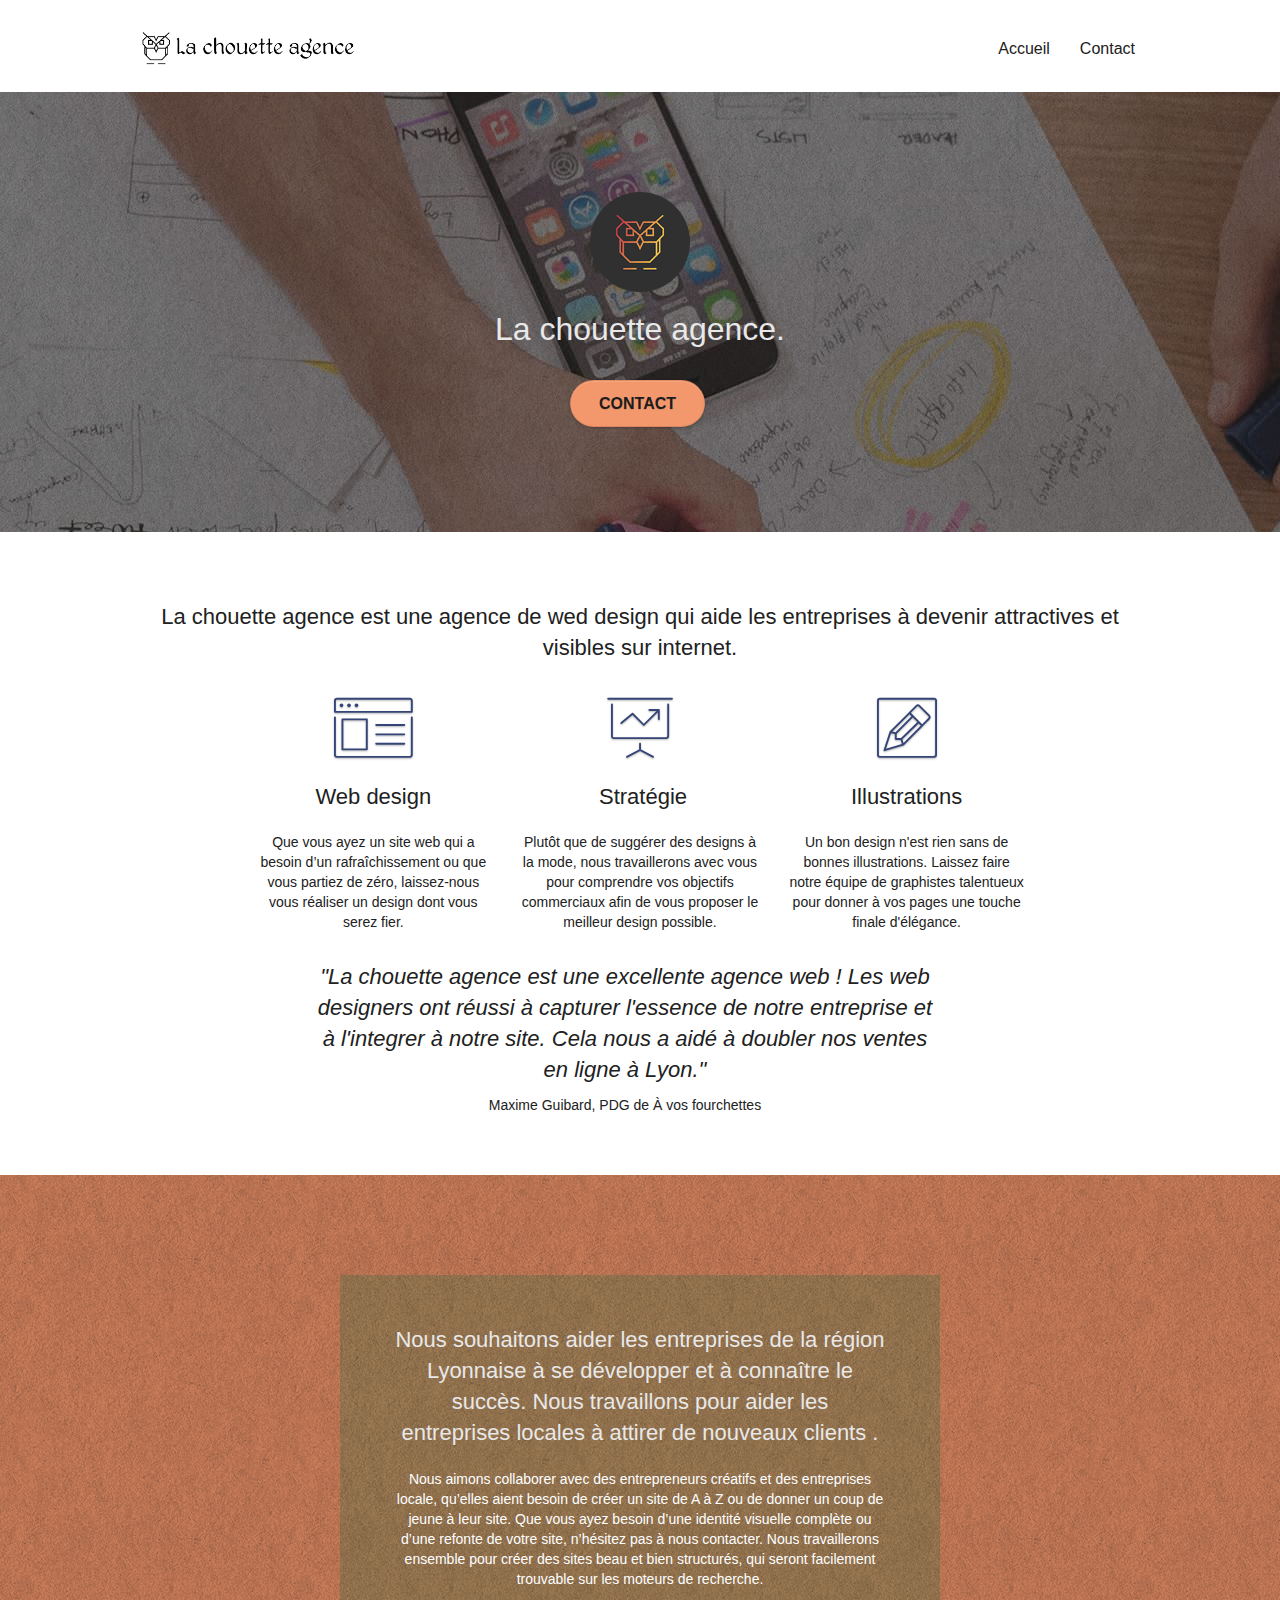
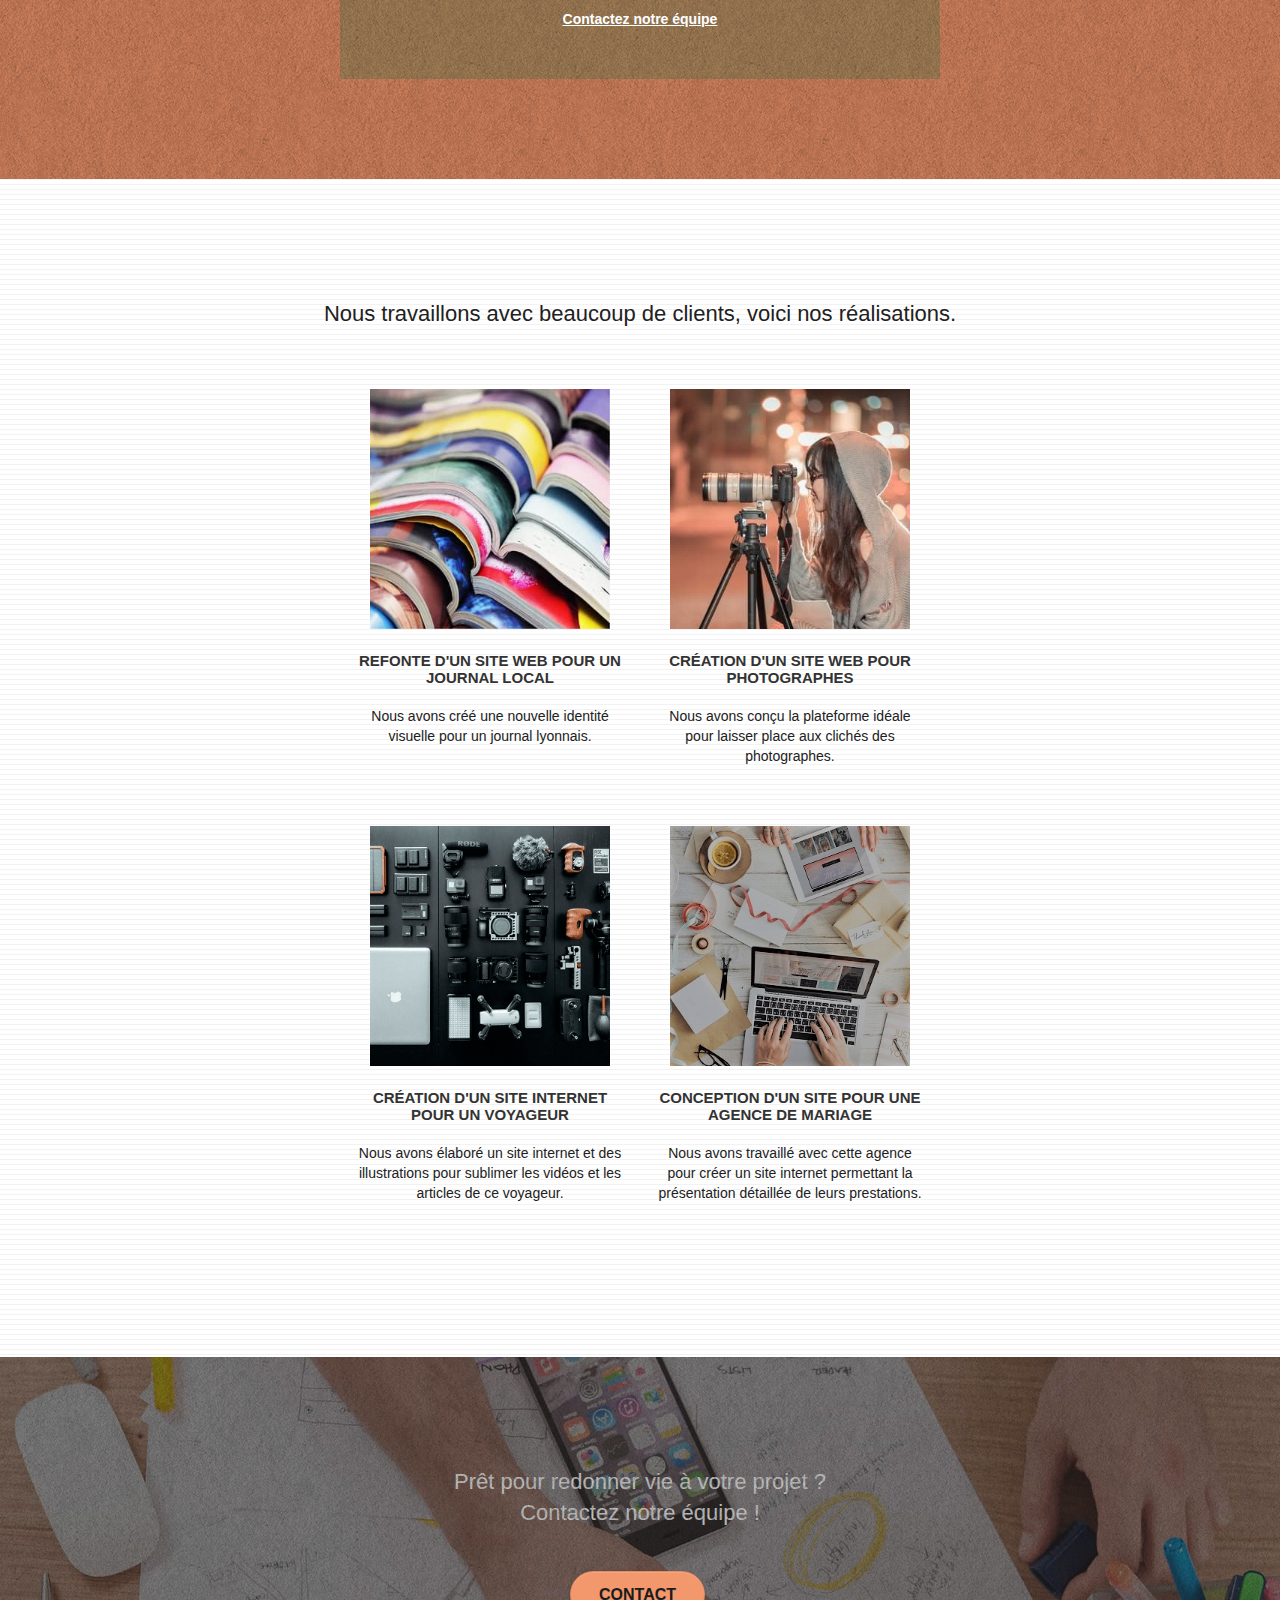
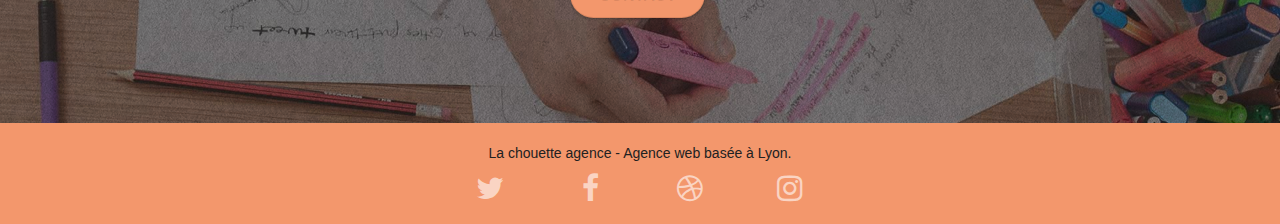
<file: index.html>
<!doctype html>
<html lang="fr">

<head>
	<meta charset="utf-8">
	<meta name="description"
		content="La chouette agence est une agence de web design qui aide les entreprises à devenir attractives et visibles sur internet">
	<meta name="viewport" content="width=device-width, initial-scale=1.0, viewport-fit=cover">
	<link rel="shortcut icon" type="image/png" href="favicon.jpg">

	<link rel="stylesheet" type="text/css" href="./css/bootstrap.css">
	<link rel="stylesheet" type="text/css" href="style.css">
	<link rel="stylesheet" type="text/css" href="./css/font-awesome.css">
	<link rel="stylesheet" type="text/css" href="./css/et-line.css">


	<script src="./js/jquery-2.1.0.js"></script>
	<script src="./js/bootstrap.js"></script>
	<script src="./js/blocs.js"></script>
	<script defer src="./js/jquery.touchSwipe.js"></script>
	<script src="./js/gmaps.js"></script>

	<title>La chouette agence</title>


	<!-- Analytics -->

	<!-- Analytics END -->

</head>

<body>
	<!-- Principal conteneur -->
	<main class="page-container">

		<!-- bloc-0 -->
		<header class="bloc bgc-white l-bloc " id="bloc-0">
			<div class="container bloc-sm">
				<nav class="navbar row">
					<div class="navbar-header">
						<a class="navbar-brand" href="index.html"><img src="img/la-chouette-agence.png"
								alt="logo du site en forme de chouette" height="40" /></a>
						<button id="nav-toggle" type="button" class="ui-navbar-toggle navbar-toggle"
							data-toggle="collapse" data-target=".navbar-1" aria-label="Toggle navigation">
							<span class="sr-only">Toggle navigation</span>
							<span class="icon-bar"></span>
							<span class="icon-bar"></span>
							<span class="icon-bar"></span>
						</button>
					</div>
					<div class="collapse navbar-collapse navbar-1 special-dropdown-nav">
						<ul class="site-navigation nav navbar-nav">
							<li>
								<a href="index.html">Accueil</a>
							</li>
							<li>
							</li>
							<li>
								<a href="contact.html">Contact</a>
							</li>
						</ul>
					</div>
				</nav>
			</div>
		</header>
		<!-- bloc-0 END -->

		<!-- bloc-1-presentation -->
		<section class="bloc bgc-dark-slate-blue bg-banniere d-bloc bg-t-edge bloc-bg-texture texture-paper b-parallax"
			id="bloc-1-hero">
			<div class="container bloc-lg">
				<div class="row tight-width-whitespace">
					<div class="col-sm-12">
						<img src="img/logo.png" class="center-block image-resize-mode" width="100"
							alt="logo du site en forme de chouette" />
						<h1 class="text-center hero-bloc-text tc-white ">
							La chouette agence.
						</h1>
						<div class="text-center">
							<a href="contact.html" class="btn btn-lg btn-clean btn-rd cta-hero btn-atomic-tangerine"
								id="cta-hero">Contact</a>
						</div>
					</div>
				</div>
			</div>
		</section>
		<!-- bloc-1-presentation END -->

		<!-- bloc-2-services -->
		<section class="bloc bgc-white l-bloc" id="bloc-2-services">
			<div class="container bloc-md">
				<div class="row">
					<div class="col-sm-12 text-center">
						<h2>La chouette agence est une agence de wed design qui aide les entreprises à devenir
							attractives et visibles sur internet. </h2>
					</div>
				</div>
				<div class="row voffset-lg med-width-whitespace">
					<div class="col-sm-4">
						<div class="text-center">
							<span class="et-icon-browser sm-shadow icon-dark-slate-blue icons icon-lg"></span>
						</div>
						<h2 class="mg-md text-center">
							Web design
						</h2>
						<p class="text-center ">
							Que vous ayez un site web qui a besoin d&rsquo;un rafraîchissement ou que vous partiez de
							zéro, laissez-nous vous réaliser un design dont vous serez fier.
						</p>
					</div>
					<div class="col-sm-4">
						<div class="text-center">
							<span class="et-icon-presentation sm-shadow icon-dark-slate-blue icons icon-lg"></span>
						</div>
						<h2 class="mg-md text-center">
							&nbsp;Stratégie
						</h2>
						<p class="text-center ">
							Plutôt que de suggérer des designs à la mode, nous travaillerons avec vous pour comprendre
							vos objectifs commerciaux afin de vous proposer le meilleur design possible.<br>
						</p>
					</div>
					<div class="col-sm-4">
						<div class="text-center">
							<span class="et-icon-edit sm-shadow icon-dark-slate-blue icons icon-lg"></span>
						</div>
						<h2 class="mg-md text-center">
							Illustrations
						</h2>
						<p class="text-center ">
							Un bon design n'est rien sans de bonnes illustrations. Laissez faire notre équipe de
							graphistes talentueux pour donner à vos pages une touche finale d'élégance.
						</p>
					</div>
				</div>
				<div class="row col-sm-12 text-center">
					<div class="col-xs-12 col-md-8 col-md-offset-2 text-center">
						<h2 class="italic">"La chouette agence est une excellente agence web ! Les web designers ont
							réussi à capturer l'essence de notre entreprise et à l'integrer à notre site. Cela nous a
							aidé à doubler nos ventes en ligne à Lyon."</h2>
						<p>Maxime Guibard, PDG de À vos fourchettes</p>
					</div>
				</div>
			</div>
		</section>
		<!-- bloc-2-services END -->

		<!-- bloc-3-what-i-do -->
		<section
			class="bloc tc-white bgc-atomic-tangerine bg-presentation d-bloc bloc-bg-texture texture-paper b-parallax"
			id="bloc-3-what-i-do">
			<div class="container bloc-lg">
				<div class="row tight-width-whitespace black-background">
					<div class="col-sm-12">
						<h2 class="mg-md text-center tc-white">
							Nous souhaitons aider les entreprises de la région Lyonnaise à se développer et à connaître
							le succès. Nous travaillons pour aider les entreprises locales à attirer de nouveaux clients
							.<br>
						</h2>
						<p class="text-center white">
							Nous aimons collaborer avec des entrepreneurs créatifs et des entreprises locale, qu’elles
							aient besoin de créer un site de A à Z ou de donner un coup de jeune à leur site. Que vous
							ayez besoin d’une identité visuelle complète ou d’une refonte de votre site, n’hésitez pas à
							nous contacter. Nous travaillerons ensemble pour créer des sites beau et bien structurés,
							qui seront facilement trouvable sur les moteurs de recherche. <br><br><a
								class="ltc-white bold-link" href="contact.html">Contactez notre équipe</a><br>
						</p>
					</div>
				</div>
			</div>
		</section>
		<!-- bloc-3-what-i-do END -->

		<!-- bloc-4-portfolio -->
		<section class="bloc bgc-white bg-lines-h2-bg bg-repeat l-bloc" id="bloc-4-portfolio">
			<div class="container bloc-lg">
				<div class="row">
					<div class="col-sm-12 text-center">
						<h2>Nous travaillons avec beaucoup de clients, voici nos réalisations.</h2>
					</div>
				</div>
				<div class="row tight-width-whitespace portfolio-row">
					<div class="col-sm-6">
						<a href="#" data-lightbox="img/1.jpg" class="col-md-12" data-gallery-id="gallery-1"
							data-caption="Refonte d'un site web pour un journal local" data-frame="snapshot-lb"><img
								src="img/1.jpg" alt="Livres sur le design" class="img-responsive portfolio-thumb" /></a>
						<h3 class="mg-md text-center">
							Refonte d'un site web pour un journal local
						</h3>
						<p class="text-center">
							Nous avons créé une nouvelle identité visuelle pour un journal lyonnais.
						</p>
					</div>
					<div class="col-sm-6">
						<a href="#" data-lightbox="img/2.jpg" class="col-md-12" data-gallery-id="gallery-1"
							data-caption="Création d'un site web pour photographes" data-frame="snapshot-lb"><img
								src="img/2.jpg" class="img-responsive portfolio-thumb"
								alt="Une photographe fait une prise de vue" /></a>
						<h3 class="mg-md text-center">
							Création d'un site web pour photographes
						</h3>
						<p class="text-center">
							Nous avons conçu la plateforme idéale pour laisser place aux clichés des photographes.
						</p>
					</div>
				</div>
				<div class="row tight-width-whitespace portfolio-row">
					<div class="col-sm-6">
						<a href="#" data-lightbox="img/3.png" class="col-md-12" data-gallery-id="gallery-1"
							data-caption="Création d'un site internet pour un voyageur" data-frame="snapshot-lb"><img
								src="img/3.png" class="img-responsive portfolio-thumb"
								alt="Apareil photo, ojectifs photos, ordinateur, drone posés sur une table" /></a>
						<h3 class="mg-md text-center">
							Création d'un site internet pour un voyageur
						</h3>
						<p class="text-center">
							Nous avons élaboré un site internet et des illustrations pour sublimer les vidéos et les
							articles de ce voyageur.
						</p>
					</div>
					<div class="col-sm-6">
						<a href="#" data-lightbox="img/4.png" class="col-md-12" data-gallery-id="gallery-1"
							data-caption="Conception d'un site pour une agence de mariage" data-frame="snapshot-lb"><img
								src="img/4.png" class="img-responsive portfolio-thumb"
								alt="Deux personnes en train de travailler sur une table avec un ordinateur et une tablette" /></a>
						<h3 class="mg-md text-center">
							Conception d'un site pour une agence de mariage
						</h3>
						<p class="text-center">
							Nous avons travaillé avec cette agence pour créer un site internet permettant la
							présentation détaillée de leurs prestations.
						</p>
					</div>
				</div>
			</div>
		</section>
		<!-- bloc-4-portfolio END -->

		<!-- bloc-5-cta -->
		<section class="bloc bgc-dark-slate-blue bg-banniere d-bloc bloc-bg-texture texture-paper" id="bloc-5-cta">
			<div class="container bloc-lg">
				<div class="row">
					<h2 class="mg-md text-center tc-white">
						Prêt pour redonner vie à votre projet ?<br>Contactez notre équipe !
					</h2>
					<div class="col-sm-12 text-center">
						<a href="contact.html"
							class="btn btn-atomic-tangerine btn-clean btn-rd btn-lg cta-hero">Contact</a>
					</div>
				</div>
			</div>
		</section>
		<!-- bloc-5-cta END -->

		<!-- Footer - bloc-8 -->
		<footer class="bloc bgc-atomic-tangerine d-bloc" id="bloc-8">
			<div class="container bloc-sm">
				<div class="row">
					<div class="col-sm-12">
						<p class="text-center black">
							La chouette agence - Agence web basée à Lyon.<br>
						</p>
						<div class="row row-no-gutters social">
							<div class="col-sm-3">
								<div class="text-center">
									<a title="Twitter" aria-label="voir notre page Twitter" class="social"
										href="index.html"><span class="fa fa-twitter icon-md"></span></a>
								</div>
							</div>
							<div class="col-sm-3">
								<div class="text-center">
									<a title="Facebook" aria-label="voir notre page Facebook" class="social"
										href="index.html"><span class="fa fa-facebook icon-md"></span></a>
								</div>
							</div>
							<div class="col-sm-3">
								<div class="text-center">
									<a title="Dribble" aria-label="voir notre page Dribbble" class="social"
										href="index.html"><span class="fa fa-dribbble icon-md"></span></a>
								</div>
							</div>
							<div class="col-sm-3">
								<div class="text-center">
									<a title="Instagram" aria-label="voir notre page Instagram" class="social"
										href="index.html"><span class="fa fa-instagram icon-md"></span></a>
								</div>
							</div>
						</div>
					</div>
				</div>
			</div>
		</footer>
		<!-- Footer - bloc-8 END -->

	</main>
	<!-- Principal conteneur END -->


</body>

</html>
</file>
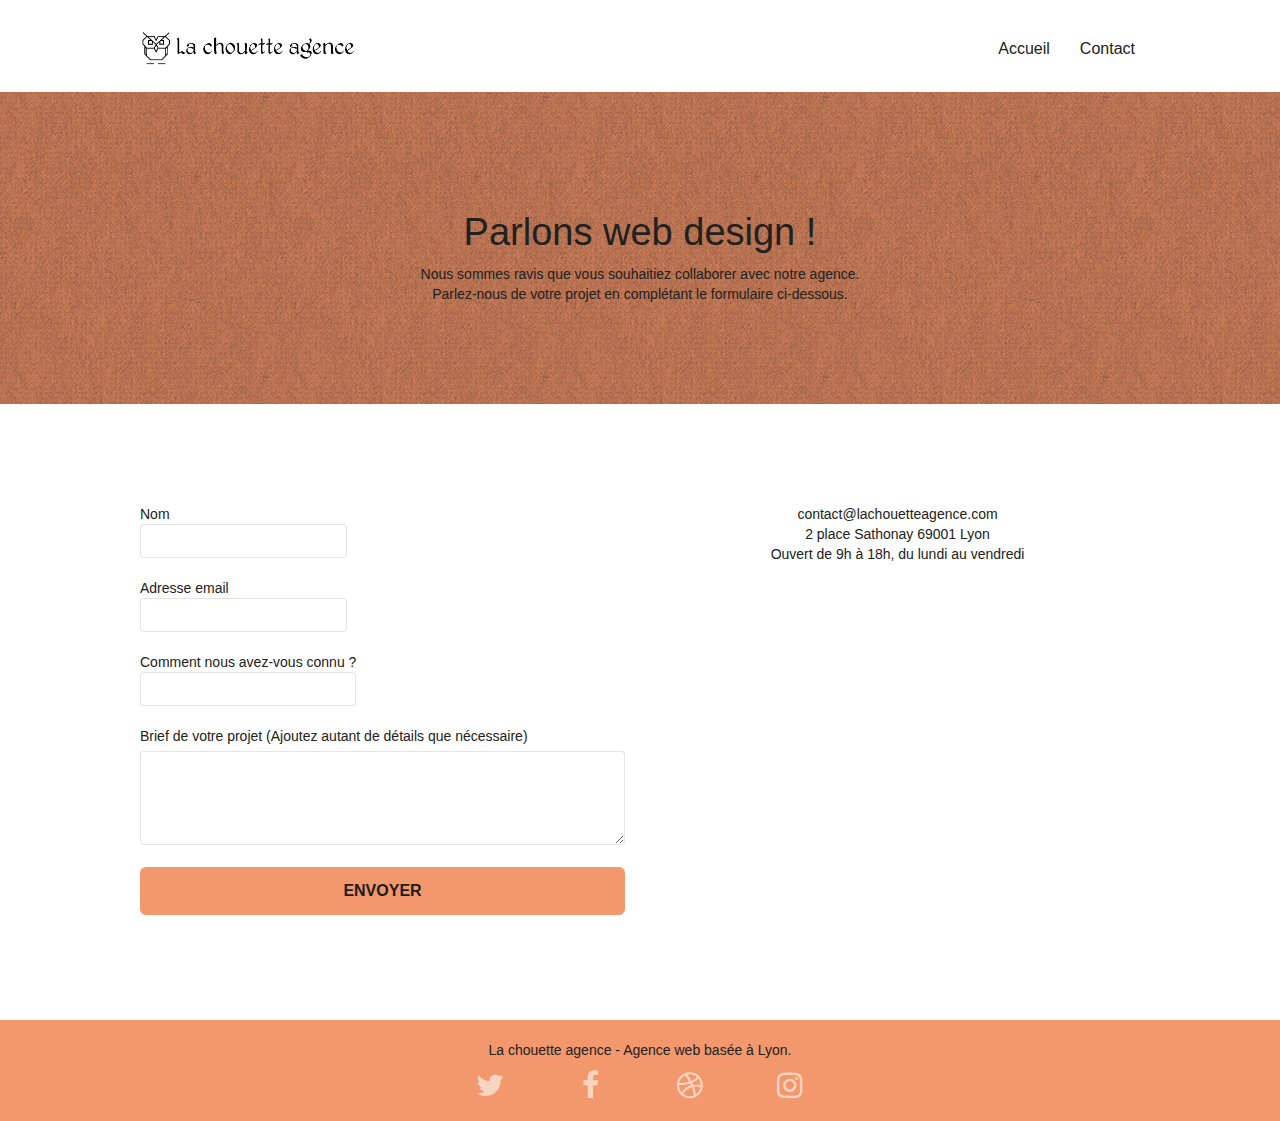
<file: contact.html>
<!doctype html>
<html lang="fr">

<head>
	<meta charset="utf-8">
	<meta name="description" content="Parlons web desgin, prenez contact avec nous">
	<meta name="viewport" content="width=device-width, initial-scale=1.0, viewport-fit=cover">
	<link rel="shortcut icon" type="image/png" href="favicon.jpg">

	<link rel="stylesheet" type="text/css" href="./css/bootstrap.css">
	<link rel="stylesheet" type="text/css" href="style.css">
	<link rel="stylesheet" type="text/css" href="./css/font-awesome.css">
	<link rel="stylesheet" type="text/css" href="./css/et-line.css">


	<script src="./js/jquery-2.1.0.js"></script>
	<script src="./js/bootstrap.js"></script>
	<script src="./js/blocs.js"></script>
	<script src="./js/jqBootstrapValidation.js"></script>
	<script src="./js/formHandler.js"></script>



	<title>Contact</title>


	<!-- Analytics -->

	<!-- Analytics END -->

</head>

<body>
	<!-- Principal conteneur -->
	<main class="page-container">

		<!-- bloc-0 -->
		<header class="bloc bgc-white l-bloc" id="bloc-0">
			<div class="container bloc-sm">
				<nav class="navbar row">
					<div class="navbar-header">
						<a class="navbar-brand" href="index.html"><img src="img/la-chouette-agence.png"
								alt="logo du site en forme de chouette" height="40" /></a>
						<button id="nav-toggle" type="button" class="ui-navbar-toggle navbar-toggle"
							data-toggle="collapse" data-target=".navbar-1" aria-label="Toggle navigation">
							<span class="sr-only">Toggle navigation</span>
							<span class="icon-bar"></span>
							<span class="icon-bar"></span>
							<span class="icon-bar"></span>
						</button>
					</div>
					<div class="collapse navbar-collapse navbar-1 special-dropdown-nav">
						<ul class="site-navigation nav navbar-nav">
							<li>
								<a href="index.html">Accueil</a>
							</li>
							<li>
							</li>
							<li>
								<a href="contact.html">Contact</a>
							</li>
						</ul>
					</div>
				</nav>
			</div>
		</header>
		<!-- bloc-0 END -->
		<section>
			<!-- bloc-6 -->
			<div class="bloc bg-dots-bg bg-repeat bgc-atomic-tangerine d-bloc bloc-bg-texture texture-paper"
				id="bloc-6">
				<div class="container bloc-lg contact-txt">
					<div class="row">
						<div class="col-sm-12">
							<h1 class="text-center hero-bloc-text black">
								Parlons web design !
							</h1>
							<p class="text-center mg-lg black tight-width-whitespace">
								Nous sommes ravis que vous souhaitiez collaborer avec notre agence.<br>
								Parlez-nous de votre projet en complétant le formulaire ci-dessous.
							</p>
						</div>
					</div>
				</div>
			</div>
			<!-- bloc-6 END -->

			<!-- bloc-7 -->
			<div class="bloc bgc-white l-bloc" id="bloc-7">
				<div class="container bloc-lg">
					<div class="row">
						<div class="col-sm-6">
							<form id="form_1" novalidate>
								<div class="form-group">
									<label>
										Nom
										<input id="name" class="form-control" required/>
									</label>
								</div>
								<div class="form-group">
									<label>
										Adresse email
										<input id="email" class="form-control" type="email" required/>
									</label>
								</div>
								<div class="form-group">
									<label>
										Comment nous avez-vous connu ?
										<input class="form-control" type="email" required id="heard-from-us"/>
									</label>
								</div>
								<div class="form-group">
									<label>
										Brief de votre projet (Ajoutez autant de détails que nécessaire)<br>
									</label>
									<textarea id="message" class="form-control" rows="4" cols="50" required></textarea>
								</div>
								<button class="bloc-button btn btn-lg btn-block cta-hero btn-atomic-tangerine"
									type="submit">
									Envoyer
								</button>
							</form>
						</div>
						<div class="col-sm-6">
							<p class="text-center">
								contact@lachouetteagence.com<br>2 place Sathonay 69001 Lyon<br>Ouvert de 9h à 18h, du
								lundi
								au vendredi<br>
							</p>
						</div>
					</div>
				</div>
			</div>
			<!-- bloc-7 END -->

			<!-- ScrollToTop Button -->
			<span class="bloc-button btn btn-d scrollToTop" onclick="scrollToTarget('1')"><span
					class="fa fa-chevron-up"></span></span>
			<!-- ScrollToTop Button END-->

		</section>
		<!-- Footer - bloc-8 -->
		<footer class="bloc bgc-atomic-tangerine d-bloc" id="bloc-8">
			<div class="container bloc-sm">
				<div class="row">
					<div class="col-sm-12">
						<p class="text-center black">
							La chouette agence - Agence web basée à Lyon.<br>
						</p>
						<div class="row row-no-gutters social">
							<div class="col-sm-3">
								<div class="text-center">
									<a title="Twitter" aria-label="voir notre page Twitter" class="social"
										href="index.html"><span class="fa fa-twitter icon-md"></span></a>
								</div>
							</div>
							<div class="col-sm-3">
								<div class="text-center">
									<a title="Facebook" aria-label="voir notre page Facebook" class="social"
										href="index.html"><span class="fa fa-facebook icon-md"></span></a>
								</div>
							</div>
							<div class="col-sm-3">
								<div class="text-center">
									<a title="Dribble" aria-label="voir notre page Dribbble" class="social"
										href="index.html"><span class="fa fa-dribbble icon-md"></span></a>
								</div>
							</div>
							<div class="col-sm-3">
								<div class="text-center">
									<a title="Instagram" aria-label="voir notre page Instagram" class="social"
										href="index.html"><span class="fa fa-instagram icon-md"></span></a>
								</div>
							</div>
						</div>
					</div>
				</div>
			</div>
		</footer>
		<!-- Footer - bloc-8 END -->

	</main>
	<!-- Principal conteneur END -->


</body>

</html>
</file>
<file: style.css>
body {
    margin: 0;
    padding: 0;
    background: #fff;
    overflow-x: hidden;
    -webkit-font-smoothing: antialiased;
    -moz-osx-font-smoothing: grayscale;
}

a,
button {
    transition: all 0.3s ease-in-out;
    outline: none !important;
}

a:hover {
    text-decoration: none;
    cursor: pointer;
}

#page-loading-blocs-notifaction {
    position: fixed;
    top: 0;
    bottom: 0;
    width: 100%;
    z-index: 100000;
    background: #ffffff url("img/pageload-spinner.gif") no-repeat center center;
}

.bloc {
    width: 100%;
    clear: both;
    background: 50% 50% no-repeat;
    -webkit-background-size: cover;
    -moz-background-size: cover;
    -o-background-size: cover;
    background-size: cover;
    position: relative;
}

.bloc .container {
    padding-left: 0;
    padding-right: 0;
}

.bloc-lg {
    padding: 100px 50px;
}

.contact-txt {
    position: relative;
    display: flex;
    justify-content: center;
    width: 100%;
}
.bloc-md {
    padding: 50px;
}

.bloc-sm {
    padding: 20px 50px;
}

.bg-center,
.bg-l-edge,
.bg-r-edge,
.bg-t-edge,
.bg-b-edge,
.bg-tl-edge,
.bg-bl-edge,
.bg-tr-edge,
.bg-br-edge,
.bg-repeat {
    -webkit-background-size: auto !important;
    -moz-background-size: auto !important;
    -o-background-size: auto !important;
    background-size: auto !important;
}

.bg-repeat {
    background: repeat;
}

.bg-t-edge {
    background: top no-repeat;
}

.bloc-bg-texture::before {
    content: "";
    background-size: 2px 2px;
    position: absolute;
    top: 0;
    bottom: 0;
    left: 0;
    right: 0;
}

.texture-paper::before {
    background: url("img/texture-paper.png");
    background-size: 280px 280px;
}

.b-parallax {
    background-attachment: fixed;
}

.d-bloc {
    color: rgba(255, 255, 255, 0.7);
}

.d-bloc button:hover {
    color: rgba(255, 255, 255, 0.9);
}

.d-bloc .icon-round,
.d-bloc .icon-square,
.d-bloc .icon-rounded,
.d-bloc .icon-semi-rounded-a,
.d-bloc .icon-semi-rounded-b {
    border-color: rgba(255, 255, 255, 0.9);
}

.d-bloc .divider-h span {
    border-color: rgba(255, 255, 255, 0.2);
}

.d-bloc .a-btn,
.d-bloc .navbar a,
.d-bloc .navbar-brand,
.d-bloc a .icon-sm,
.d-bloc a .icon-md,
.d-bloc a .icon-lg,
.d-bloc a .icon-xl,
.d-bloc h1 a,
.d-bloc h2 a,
.d-bloc h3 a,
.d-bloc h4 a,
.d-bloc h5 a,
.d-bloc h6 a,
.d-bloc p a {
    color: rgba(255, 255, 255, 0.6);
}

.d-bloc .a-btn:hover,
.d-bloc .navbar a:hover,
.d-bloc .navbar-brand:hover,
.d-bloc a:hover .icon-sm,
.d-bloc a:hover .icon-md,
.d-bloc a:hover .icon-lg,
.d-bloc a:hover .icon-xl,
.d-bloc h1 a:hover,
.d-bloc h2 a:hover,
.d-bloc h3 a:hover,
.d-bloc h4 a:hover,
.d-bloc h5 a:hover,
.d-bloc h6 a:hover,
.d-bloc p a:hover {
    color: rgba(255, 255, 255, 1);
}

.d-bloc .navbar-toggle .icon-bar {
    background: rgba(255, 255, 255, 1);
}

.d-bloc .btn-wire,
.d-bloc .btn-wire:hover {
    color: rgba(255, 255, 255, 1);
    border-color: rgba(255, 255, 255, 1);
}

.d-bloc .panel {
    color: rgba(0, 0, 0, 0.5);
}

.d-bloc .panel button:hover {
    color: rgba(0, 0, 0, 0.7);
}

.d-bloc .panel icon {
    border-color: rgba(0, 0, 0, 0.7);
}

.d-bloc .panel .divider-h span {
    border-color: rgba(0, 0, 0, 0.1);
}

.d-bloc .panel .a-btn {
    color: rgba(0, 0, 0, 0.6);
}

.d-bloc .panel .a-btn:hover {
    color: rgba(0, 0, 0, 1);
}

.d-bloc .panel .btn-wire,
.d-bloc .panel .btn-wire:hover {
    color: rgba(0, 0, 0, 0.7);
    border-color: rgba(0, 0, 0, 0.3);
}

.d-bloc .panel,
.l-bloc {
    color: rgba(0, 0, 0, 0.5);
}

.d-bloc .panel button:hover,
.l-bloc button:hover {
    color: rgba(0, 0, 0, 0.7);
}

.l-bloc .icon-round,
.l-bloc .icon-square,
.l-bloc .icon-rounded,
.l-bloc .icon-semi-rounded-a,
.l-bloc .icon-semi-rounded-b {
    border-color: rgba(0, 0, 0, 0.7);
}

.d-bloc .panel .divider-h span,
.l-bloc .divider-h span {
    border-color: rgba(0, 0, 0, 0.1);
}

.d-bloc .panel .a-btn,
.l-bloc .a-btn,
.l-bloc .navbar a,
.l-bloc .navbar-brand,
.l-bloc a .icon-sm,
.l-bloc a .icon-md,
.l-bloc a .icon-lg,
.l-bloc a .icon-xl,
.l-bloc h1 a,
.l-bloc h2 a,
.l-bloc h3 a,
.l-bloc h4 a,
.l-bloc h5 a,
.l-bloc h6 a,
.l-bloc p a {
    color: rgba(0, 0, 0, 0.6);
}

.d-bloc .panel .a-btn:hover,
.l-bloc .a-btn:hover,
.l-bloc .navbar a:hover,
.l-bloc .navbar-brand:hover,
.l-bloc a:hover .icon-sm,
.l-bloc a:hover .icon-md,
.l-bloc a:hover .icon-lg,
.l-bloc a:hover .icon-xl,
.l-bloc h1 a:hover,
.l-bloc h2 a:hover,
.l-bloc h3 a:hover,
.l-bloc h4 a:hover,
.l-bloc h5 a:hover,
.l-bloc h6 a:hover,
.l-bloc p a:hover {
    color: rgba(0, 0, 0, 1);
}

.l-bloc .navbar-toggle .icon-bar {
    color: rgba(0, 0, 0, 0.6);
}

.d-bloc .panel .btn-wire,
.d-bloc .panel .btn-wire:hover,
.l-bloc .btn-wire,
.l-bloc .btn-wire:hover {
    color: rgba(0, 0, 0, 0.7);
    border-color: rgba(0, 0, 0, 0.3);
}

.voffset {
    margin-top: 30px;
}

.voffset-lg {
    margin-top: 80px;
}

.row-no-gutters {
    margin-right: 0;
    margin-left: 0;
}

.row.row-no-gutters > [class^="col-"],
.row.row-no-gutters > [class*=" col-"] {
    padding-right: 0;
    padding-left: 0;
}

#bloc-1-hero h1 {
    font-size: 32px;
}

.navbar {
    margin-bottom: 0;
    z-index: 1;
}

.navbar-brand {
    height: auto;
    padding: 3px 15px;
    font-size: 25px;
    font-weight: normal;
    font-weight: 600;
    line-height: 44px;
}

.navbar-brand img {
    max-height: 200px;
    margin: 0 5px 0 0;
    display: inline;
}

.navbar-brand img[src$="svg"] {
    min-width: 100px;
}

.nav-center .navbar-brand img {
    margin: 0;
}

.navbar .nav {
    padding-top: 2px;
    margin-right: -16px;
    float: right;
    z-index: 1;
}

.nav > li {
    float: left;
    margin-top: 4px;
    font-size: 16px;
}

.navbar-nav .open .dropdown-menu > li > a {
    text-align: inherit;
}

.nav > li a:hover,
.nav > li a:focus {
    background: transparent;
}

.navbar-toggle {
    margin: 10px 10px 0 0;
    border: 0px;
}

.navbar-toggle:hover {
    background: transparent !important;
}

.navbar-toggle .icon-bar {
    background-color: rgba(0, 0, 0, 0.5);
    width: 26px;
}

.nav-invert .navbar .nav {
    float: left;
}

.nav-invert .navbar-header,
.nav-invert .navbar-brand {
    float: right;
    position: relative;
    z-index: 2;
}

@media (min-width: 768px) {
    .site-navigation {
        position: absolute;
        top: 50%;
        right: 20px;
        transform: translate(0, -50%);
        -webkit-transform: translateY(-50%);
    }
    .nav > li .dropdown-menu a,
    .nav > li .dropdown-menu a:hover {
        color: #484848;
    }
    .nav-invert .site-navigation {
        left: 0;
        right: 0;
    }
    .nav-center {
        text-align: center;
    }
    .nav-center .navbar-header {
        width: 100%;
    }
    .nav-center .navbar-header,
    .nav-center .navbar-brand,
    .nav-center .nav > li {
        float: none;
        display: inline-block;
    }
    .nav-center .site-navigation {
        position: relative;
        width: 100%;
        right: 0;
        margin-right: 0px;
        margin-top: 20px;
    }
    .nav-center.mini-nav .navbar-toggle {
        float: none;
        margin: 10px auto 0;
    }
}

.nav > li > .dropdown a {
    background: none !important;
    display: block;
    padding: 14px 15px;
}

nav .caret {
    margin: 0 5px;
}

.dropdown-menu .dropdown-menu {
    top: -8px;
    left: 100%;
}

.dropdown-menu .dropmenu-flow-right {
    top: 100%;
    left: 0;
    margin-left: -1px;
    border-top-left-radius: 0;
    border-top-right-radius: 0;
}

.dropdown-menu .dropdown span {
    border: 4px solid black;
    border-top-color: transparent;
    border-right-color: transparent;
    border-bottom-color: transparent;
    margin: 6px -5px 0 0 !important;
    float: right;
}

.mg-md {
    margin-top: 10px;
    margin-bottom: 20px;
}

.mg-lg {
    margin-top: 10px;
    margin-bottom: 40px;
}

.btn {
    margin: 0 5px 5px 0;
}

.btn.pull-right {
    margin: 0 0 5px 5px;
}

.btn-d,
.btn-d:hover,
.btn-d:focus {
    color: #fff;
    background: rgba(0, 0, 0, 0.3);
}

button {
    outline: none !important;
}

.btn-rd {
    border-radius: 40px;
}

.btn-clean {
    border: 1px solid rgba(0, 0, 0, 0.08);
    border-bottom-color: rgba(0, 0, 0, 0.1);
    text-shadow: 0 1px 0 rgba(0, 0, 1, 0.1);
    box-shadow: 0 1px 3px rgba(0, 0, 1, 0.25), inset 0 1px 0 0 rgba(255, 255, 255, 0.15);
}

.icon-md {
    font-size: 30px !important;
}

.icon-lg {
    font-size: 60px !important;
}

.sm-shadow {
    text-shadow: 0 1px 2px rgba(0, 0, 0, 0.3);
}

.panel-sq,
.panel-sq .panel-heading,
.panel-sq .panel-footer {
    border-radius: 0;
}

.panel-rd {
    border-radius: 30px;
}

.panel-rd .panel-heading {
    border-radius: 29px 29px 0 0;
}

.panel-rd .panel-footer {
    border-radius: 0 0 29px 29px;
}

.form-control {
    border-color: rgba(0, 0, 0, 0.1);
    box-shadow: none;
}

.scrollToTop {
    width: 40px;
    height: 40px;
    position: fixed;
    bottom: 20px;
    right: 20px;
    opacity: 0;
    z-index: 500;
    transition: all 0.3s ease-in-out;
}

.scrollToTop span {
    margin-top: 6px;
}

.showScrollTop {
    font-size: 14px;
    opacity: 1;
}

a[data-lightbox] {
    position: relative;
    display: block;
    text-align: center;
}

a[data-lightbox]:hover::before {
    content: "+";
    font-family: "HelveticaNeue-Light", "Helvetica Neue Light", "Helvetica Neue", Helvetica, Arial;
    font-size: 32px;
    width: 50px;
    height: 50px;
    margin-left: -25px;
    border-radius: 50%;
    background: rgba(0, 0, 0, 0.6);
    color: #fff;
    font-weight: 100;
    z-index: 1;
    position: absolute;
    top: 50%;
    transform: translateY(-50%);
    -webkit-transform: translateY(-50%);
}

a[data-lightbox]:hover img {
    opacity: 0.6;
    -webkit-animation-fill-mode: none;
    animation-fill-mode: none;
}

#lightbox-modal {
    display: flex;
    align-items: center;
}

#lightbox-modal .modal-dialog {
    width: 90%;
    max-width: 900px;
    margin: 0 auto 0;
}

#lightbox-modal .modal-dialog img {
    max-height: 90vh;
    margin: 0 auto;
}

.lightbox-caption {
    padding: 20px;
    color: #fff;
    background: rgba(0, 0, 0, 0.5);
    position: absolute;
    left: 15px;
    right: 15px;
    bottom: 5px;
}

.close-lightbox {
    color: #fff;
    font-size: 30px;
    position: absolute;
    top: 20px;
    right: 20px;
    z-index: 20;
    background: rgba(0, 0, 0, 0.5);
    border: none;
    line-height: 30px;
    padding: 0 9px 5px;
    opacity: 0.3;
}

.close-lightbox:hover,
.next-lightbox:hover,
.prev-lightbox:hover {
    opacity: 1;
    color: #fff;
}

.next-lightbox,
.prev-lightbox {
    font-size: 20px;
    color: rgba(255, 255, 255, 0.9);
    background: rgba(0, 0, 0, 0.5);
    transition: all 0.2s ease-in-out;
    position: absolute;
    top: 45%;
    z-index: 1;
    opacity: 0.4;
}

.next-lightbox {
    padding: 6px 8px 1px 13px;
    right: 25px;
}

.prev-lightbox {
    padding: 6px 13px 1px 10px;
    left: 25px;
}

.snapshot-lb .modal-body {
    padding-bottom: 45px;
}

.snapshot-lb .lightbox-caption {
    padding: 0;
    color: rgba(0, 0, 0, 0.5);
    background: none;
}

h2,
h3,
h4,
h5,
h6,
p,
label,
.btn,
a {
    font-family: "helvetica";
    font-weight: 400;
    color: #212121 !important;
}

.container {
    max-width: 1000px;
}

.hero-bloc-text {
    font-size: 38px;
}

.hero-bloc-text-sub {
    font-size: 36px;
}

.statement-bloc-text {
    line-height: 26px;
    font-style: italic;
    font-size: 20px;
    text-align: center;
    font-weight: lighter;
    max-width: 520px;
    margin: auto auto auto auto;
}

p {
    font-size: 14px;
    color: #1f1f1f;
}

.tight-width-whitespace {
    max-width: 600px;
    margin: auto auto auto auto;
}

.h1 {
    font-size: 20px;
    font-family: "Open Sans";
    color: #e8e8e8;
}

.cta-hero {
    margin-top: 22px;
    color: #ffffff !important;
    text-transform: uppercase;
    padding: 12px 28px 12px 28px;
    font-size: 16px;
    font-weight: 700;
}

.social {
    max-width: 400px;
    margin: auto auto auto auto;
    color: #212121;
}

h2 {
    font-size: 22px;
    line-height: 1.4em;
}
h2.italic {
    font-style: italic;
}

h3 {
    font-size: 15px;
    text-transform: uppercase;
    font-weight: 700;
    color: #333333 !important;
}

.med-width-whitespace {
    max-width: 800px;
    margin: auto auto auto auto;
    box-shadow: 0px 0px 0px #000000;
}

h1 {
    color: #e8e8e8;
}

h4 {
    color: #333333 !important;
}

.icons {
    margin-bottom: 14px;
    margin-top: 24px;
}

.white {
    color: #ffffff !important;
}

.black {
    color: #212121 !important;
}

.portfolio-thumb {
    margin-bottom: 24px;
}

.portfolio-row {
    margin-bottom: 44px;
    margin-top: 50px;
}

.avatar {
    box-shadow: 0px 4px 9px rgba(0, 0, 0, 0.3);
}

.black-background {
    background-color: rgba(165, 147, 99, 0.7);
    padding: 40px 40px 40px 40px;
}

.bold-link {
    font-weight: 900;
    text-decoration: underline !important;
}

.bgc-white {
    background-color: #ffffff;
}

.bgc-dark-slate-blue {
    background-color: #364577;
}

.bgc-atomic-tangerine {
    background-color: #f3976c;
}

.tc-white {
    color: #e8e8e8 !important;
}

.btn-atomic-tangerine {
    background: #f3976c;
    color: #1c1c1c !important;
}

.btn-atomic-tangerine:hover {
    background: #c27956 !important;
    color: #1c1c1c !important;
}

.ltc-white {
    color: #ffffff !important;
}

.ltc-white:hover {
    color: #cccccc !important;
}

.ltc-atomic-tangerine {
    color: #f3976c !important;
}

.ltc-atomic-tangerine:hover {
    color: #c27956 !important;
}

.icon-dark-slate-blue {
    color: #364577 !important;
    border-color: #364577 !important;
}

.bg-dots-bg {
    background-image: url("img/dots-bg.png");
}

.bg-lines-h2-bg {
    background-image: url("img/lines-h2-bg.png");
}

.bg-banniere {
    background-image: url("img/la-chouette-agence-banniere.jpg");
}

.bg-presentation {
    background-image: url("img/image-de-presentation.jpg");
}

@media (max-width: 1024px) {
    .bloc {
        padding-left: 20px;
        padding-right: 20px;
    }
    .bloc.full-width-bloc,
    .bloc-tile-2.full-width-bloc .container,
    .bloc-tile-3.full-width-bloc .container,
    .bloc-tile-4.full-width-bloc .container {
        padding-left: 0;
        padding-right: 0;
    }
}

@media (max-width: 992px) and (min-width: 768px) {
    .navbar .nav {
        max-width: 80%;
    }
    .nav-center.navbar .nav {
        max-width: 100%;
    }
}

@media only screen and (min-width: 768px) and (max-width: 1024px) and (orientation: landscape) {
    .b-parallax {
        background-attachment: scroll;
    }
}

@media only screen and (min-width: 1024px) and (max-width: 1366px) and (-webkit-min-device-pixel-ratio: 1.5) {
    .b-parallax {
        background-attachment: scroll;
    }
}

@media (max-width: 991px) {
    .container {
        width: 100%;
    }
    .b-parallax {
        background-attachment: scroll;
    }
    .page-container,
    #hero-bloc {
        overflow-x: hidden;
        position: relative;
    }

    /* delete for w3c validator
    .bloc {
        padding-left: constant(safe-area-inset-left);
        padding-right: constant(safe-area-inset-right);
    }
    */

    .bloc-group,
    .bloc-group .bloc {
        display: block;
        width: 100%;
    }
    .bloc-fill-screen .fill-bloc-top-edge,
    .bloc-fill-screen .fill-bloc-bottom-edge {
        padding: 0 20px;
    }
}

@media (max-width: 767px) {
    .page-container {
        overflow-x: hidden;
        position: relative;
    }
    h1,
    h2,
    h3,
    h4,
    h5,
    h6,
    p,
    #disqus_thread {
        padding-left: 10px !important;
        padding-right: 10px !important;
    }
    .b-parallax {
        background-attachment: scroll;
    }
    .navbar .nav {
        padding-top: 0;
        border-top: 1px solid rgba(0, 0, 0, 0.2);
        float: none !important;
    }
    .navbar.row {
        margin-left: 0;
        margin-right: 0;
    }
    .site-navigation {
        position: inherit;
        transform: none;
        -webkit-transform: none;
        -ms-transform: none;
    }
    .nav > li {
        margin-top: 0;
        border-bottom: 1px solid rgba(0, 0, 0, 0.1);
        background: rgba(0, 0, 0, 0.05);
        text-align: left;
        padding-left: 15px;
        width: 100%;
    }
    .nav > li:hover {
        background: rgba(0, 0, 0, 0.08);
    }
    .dropdown .dropdown a .caret {
        float: none;
        margin: 5px 0 0 10px !important;
        border: 4px solid black;
        border-bottom-color: transparent;
        border-right-color: transparent;
        border-left-color: transparent;
    }
    #hero-bloc .navbar .nav {
        background: rgba(0, 0, 0, 0.8);
    }
    #hero-bloc .navbar .nav a {
        color: rgba(255, 255, 255, 0.6);
    }
    .hero {
        padding: 50px 0;
    }
    .hero-nav {
        left: -1px;
        right: -1px;
    }
    .navbar-collapse {
        padding: 0;
        overflow-x: hidden;
        -webkit-box-shadow: none;
        box-shadow: none;
    }
    .navbar-brand img {
        max-height: 40px;
        width: auto;
    }
    .nav-invert .navbar-header {
        float: none;
        width: 100%;
    }
    .nav-invert .navbar-toggle {
        float: left;
        margin-left: 10px;
    }
    .bloc {
        padding-left: 0;
        padding-right: 0;
    }
    .bloc-xxl,
    .bloc-xl,
    .bloc-lg {
        padding: 40px 0;
    }
    .bloc-sm,
    .bloc-md {
        padding-left: 0;
        padding-right: 0;
    }
    .bloc-tile-2 .container,
    .bloc-tile-3 .container,
    .bloc-tile-4 .container,
    .bloc-fill-screen .fill-bloc-top-edge,
    .bloc-fill-screen .fill-bloc-bottom-edge {
        padding-left: 0;
        padding-right: 0;
    }
    .a-block {
        padding: 0 10px;
    }
    .btn-dwn {
        display: none;
    }
    .voffset {
        margin-top: 5px;
    }
    .voffset-md {
        margin-top: 20px;
    }
    .voffset-lg {
        margin-top: 30px;
    }
    form {
        padding: 5px;
    }
    .close-lightbox {
        display: inline-block;
    }
    .blocsapp-device-iphone5 {
        background-size: 216px 425px;
        padding-top: 60px;
        width: 216px;
        height: 425px;
    }
    .blocsapp-device-iphone5 img {
        width: 180px;
        height: 320px;
    }
}

@media (max-width: 400px) {
    .bloc {
        padding-left: 0;
        padding-right: 0;
    }
}

@media (max-width: 767px) {
    .bloc-mob-center-text {
        text-align: center;
    }
}
</file>
<file: css/et-line.css>
@font-face {
    font-family: et-line;
    src: url(../fonts/et-line.eot);
    src: url(../fonts/et-line.eot?#iefix) format('embedded-opentype'), url(../fonts/et-line.woff) format('woff'), url(../fonts/et-line.ttf) format('truetype'), url(../fonts/et-line.svg#et-line) format('svg');
    font-weight: 400;
    font-style: normal
}

.et-icon-adjustments,
.et-icon-alarmclock,
.et-icon-anchor,
.et-icon-aperture,
.et-icon-attachment,
.et-icon-bargraph,
.et-icon-basket,
.et-icon-beaker,
.et-icon-bike,
.et-icon-book-open,
.et-icon-briefcase,
.et-icon-browser,
.et-icon-calendar,
.et-icon-camera,
.et-icon-caution,
.et-icon-chat,
.et-icon-circle-compass,
.et-icon-clipboard,
.et-icon-clock,
.et-icon-cloud,
.et-icon-compass,
.et-icon-desktop,
.et-icon-dial,
.et-icon-document,
.et-icon-documents,
.et-icon-download,
.et-icon-dribbble,
.et-icon-edit,
.et-icon-envelope,
.et-icon-expand,
.et-icon-facebook,
.et-icon-flag,
.et-icon-focus,
.et-icon-gears,
.et-icon-genius,
.et-icon-gift,
.et-icon-global,
.et-icon-globe,
.et-icon-googleplus,
.et-icon-grid,
.et-icon-happy,
.et-icon-hazardous,
.et-icon-heart,
.et-icon-hotairballoon,
.et-icon-hourglass,
.et-icon-key,
.et-icon-laptop,
.et-icon-layers,
.et-icon-lifesaver,
.et-icon-lightbulb,
.et-icon-linegraph,
.et-icon-linkedin,
.et-icon-lock,
.et-icon-magnifying-glass,
.et-icon-map,
.et-icon-map-pin,
.et-icon-megaphone,
.et-icon-mic,
.et-icon-mobile,
.et-icon-newspaper,
.et-icon-notebook,
.et-icon-paintbrush,
.et-icon-paperclip,
.et-icon-pencil,
.et-icon-phone,
.et-icon-picture,
.et-icon-pictures,
.et-icon-piechart,
.et-icon-presentation,
.et-icon-pricetags,
.et-icon-printer,
.et-icon-profile-female,
.et-icon-profile-male,
.et-icon-puzzle,
.et-icon-quote,
.et-icon-recycle,
.et-icon-refresh,
.et-icon-ribbon,
.et-icon-rss,
.et-icon-sad,
.et-icon-scissors,
.et-icon-scope,
.et-icon-search,
.et-icon-shield,
.et-icon-speedometer,
.et-icon-strategy,
.et-icon-streetsign,
.et-icon-tablet,
.et-icon-target,
.et-icon-telescope,
.et-icon-toolbox,
.et-icon-tools,
.et-icon-tools-2,
.et-icon-trophy,
.et-icon-tumblr,
.et-icon-twitter,
.et-icon-upload,
.et-icon-video,
.et-icon-wallet,
.et-icon-wine {
    font-family: et-line;
    speak: none;
    font-style: normal;
    font-weight: 400;
    font-variant: normal;
    text-transform: none;
    line-height: 1;
    -webkit-font-smoothing: antialiased;
    -moz-osx-font-smoothing: grayscale;
    display: inline-block
}

.et-icon-mobile:before {
    content: "\e000"
}

.et-icon-laptop:before {
    content: "\e001"
}

.et-icon-desktop:before {
    content: "\e002"
}

.et-icon-tablet:before {
    content: "\e003"
}

.et-icon-phone:before {
    content: "\e004"
}

.et-icon-document:before {
    content: "\e005"
}

.et-icon-documents:before {
    content: "\e006"
}

.et-icon-search:before {
    content: "\e007"
}

.et-icon-clipboard:before {
    content: "\e008"
}

.et-icon-newspaper:before {
    content: "\e009"
}

.et-icon-notebook:before {
    content: "\e00a"
}

.et-icon-book-open:before {
    content: "\e00b"
}

.et-icon-browser:before {
    content: "\e00c"
}

.et-icon-calendar:before {
    content: "\e00d"
}

.et-icon-presentation:before {
    content: "\e00e"
}

.et-icon-picture:before {
    content: "\e00f"
}

.et-icon-pictures:before {
    content: "\e010"
}

.et-icon-video:before {
    content: "\e011"
}

.et-icon-camera:before {
    content: "\e012"
}

.et-icon-printer:before {
    content: "\e013"
}

.et-icon-toolbox:before {
    content: "\e014"
}

.et-icon-briefcase:before {
    content: "\e015"
}

.et-icon-wallet:before {
    content: "\e016"
}

.et-icon-gift:before {
    content: "\e017"
}

.et-icon-bargraph:before {
    content: "\e018"
}

.et-icon-grid:before {
    content: "\e019"
}

.et-icon-expand:before {
    content: "\e01a"
}

.et-icon-focus:before {
    content: "\e01b"
}

.et-icon-edit:before {
    content: "\e01c"
}

.et-icon-adjustments:before {
    content: "\e01d"
}

.et-icon-ribbon:before {
    content: "\e01e"
}

.et-icon-hourglass:before {
    content: "\e01f"
}

.et-icon-lock:before {
    content: "\e020"
}

.et-icon-megaphone:before {
    content: "\e021"
}

.et-icon-shield:before {
    content: "\e022"
}

.et-icon-trophy:before {
    content: "\e023"
}

.et-icon-flag:before {
    content: "\e024"
}

.et-icon-map:before {
    content: "\e025"
}

.et-icon-puzzle:before {
    content: "\e026"
}

.et-icon-basket:before {
    content: "\e027"
}

.et-icon-envelope:before {
    content: "\e028"
}

.et-icon-streetsign:before {
    content: "\e029"
}

.et-icon-telescope:before {
    content: "\e02a"
}

.et-icon-gears:before {
    content: "\e02b"
}

.et-icon-key:before {
    content: "\e02c"
}

.et-icon-paperclip:before {
    content: "\e02d"
}

.et-icon-attachment:before {
    content: "\e02e"
}

.et-icon-pricetags:before {
    content: "\e02f"
}

.et-icon-lightbulb:before {
    content: "\e030"
}

.et-icon-layers:before {
    content: "\e031"
}

.et-icon-pencil:before {
    content: "\e032"
}

.et-icon-tools:before {
    content: "\e033"
}

.et-icon-tools-2:before {
    content: "\e034"
}

.et-icon-scissors:before {
    content: "\e035"
}

.et-icon-paintbrush:before {
    content: "\e036"
}

.et-icon-magnifying-glass:before {
    content: "\e037"
}

.et-icon-circle-compass:before {
    content: "\e038"
}

.et-icon-linegraph:before {
    content: "\e039"
}

.et-icon-mic:before {
    content: "\e03a"
}

.et-icon-strategy:before {
    content: "\e03b"
}

.et-icon-beaker:before {
    content: "\e03c"
}

.et-icon-caution:before {
    content: "\e03d"
}

.et-icon-recycle:before {
    content: "\e03e"
}

.et-icon-anchor:before {
    content: "\e03f"
}

.et-icon-profile-male:before {
    content: "\e040"
}

.et-icon-profile-female:before {
    content: "\e041"
}

.et-icon-bike:before {
    content: "\e042"
}

.et-icon-wine:before {
    content: "\e043"
}

.et-icon-hotairballoon:before {
    content: "\e044"
}

.et-icon-globe:before {
    content: "\e045"
}

.et-icon-genius:before {
    content: "\e046"
}

.et-icon-map-pin:before {
    content: "\e047"
}

.et-icon-dial:before {
    content: "\e048"
}

.et-icon-chat:before {
    content: "\e049"
}

.et-icon-heart:before {
    content: "\e04a"
}

.et-icon-cloud:before {
    content: "\e04b"
}

.et-icon-upload:before {
    content: "\e04c"
}

.et-icon-download:before {
    content: "\e04d"
}

.et-icon-target:before {
    content: "\e04e"
}

.et-icon-hazardous:before {
    content: "\e04f"
}

.et-icon-piechart:before {
    content: "\e050"
}

.et-icon-speedometer:before {
    content: "\e051"
}

.et-icon-global:before {
    content: "\e052"
}

.et-icon-compass:before {
    content: "\e053"
}

.et-icon-lifesaver:before {
    content: "\e054"
}

.et-icon-clock:before {
    content: "\e055"
}

.et-icon-aperture:before {
    content: "\e056"
}

.et-icon-quote:before {
    content: "\e057"
}

.et-icon-scope:before {
    content: "\e058"
}

.et-icon-alarmclock:before {
    content: "\e059"
}

.et-icon-refresh:before {
    content: "\e05a"
}

.et-icon-happy:before {
    content: "\e05b"
}

.et-icon-sad:before {
    content: "\e05c"
}

.et-icon-facebook:before {
    content: "\e05d"
}

.et-icon-twitter:before {
    content: "\e05e"
}

.et-icon-googleplus:before {
    content: "\e05f"
}

.et-icon-rss:before {
    content: "\e060"
}

.et-icon-tumblr:before {
    content: "\e061"
}

.et-icon-linkedin:before {
    content: "\e062"
}

.et-icon-dribbble:before {
    content: "\e063"
}
</file>
